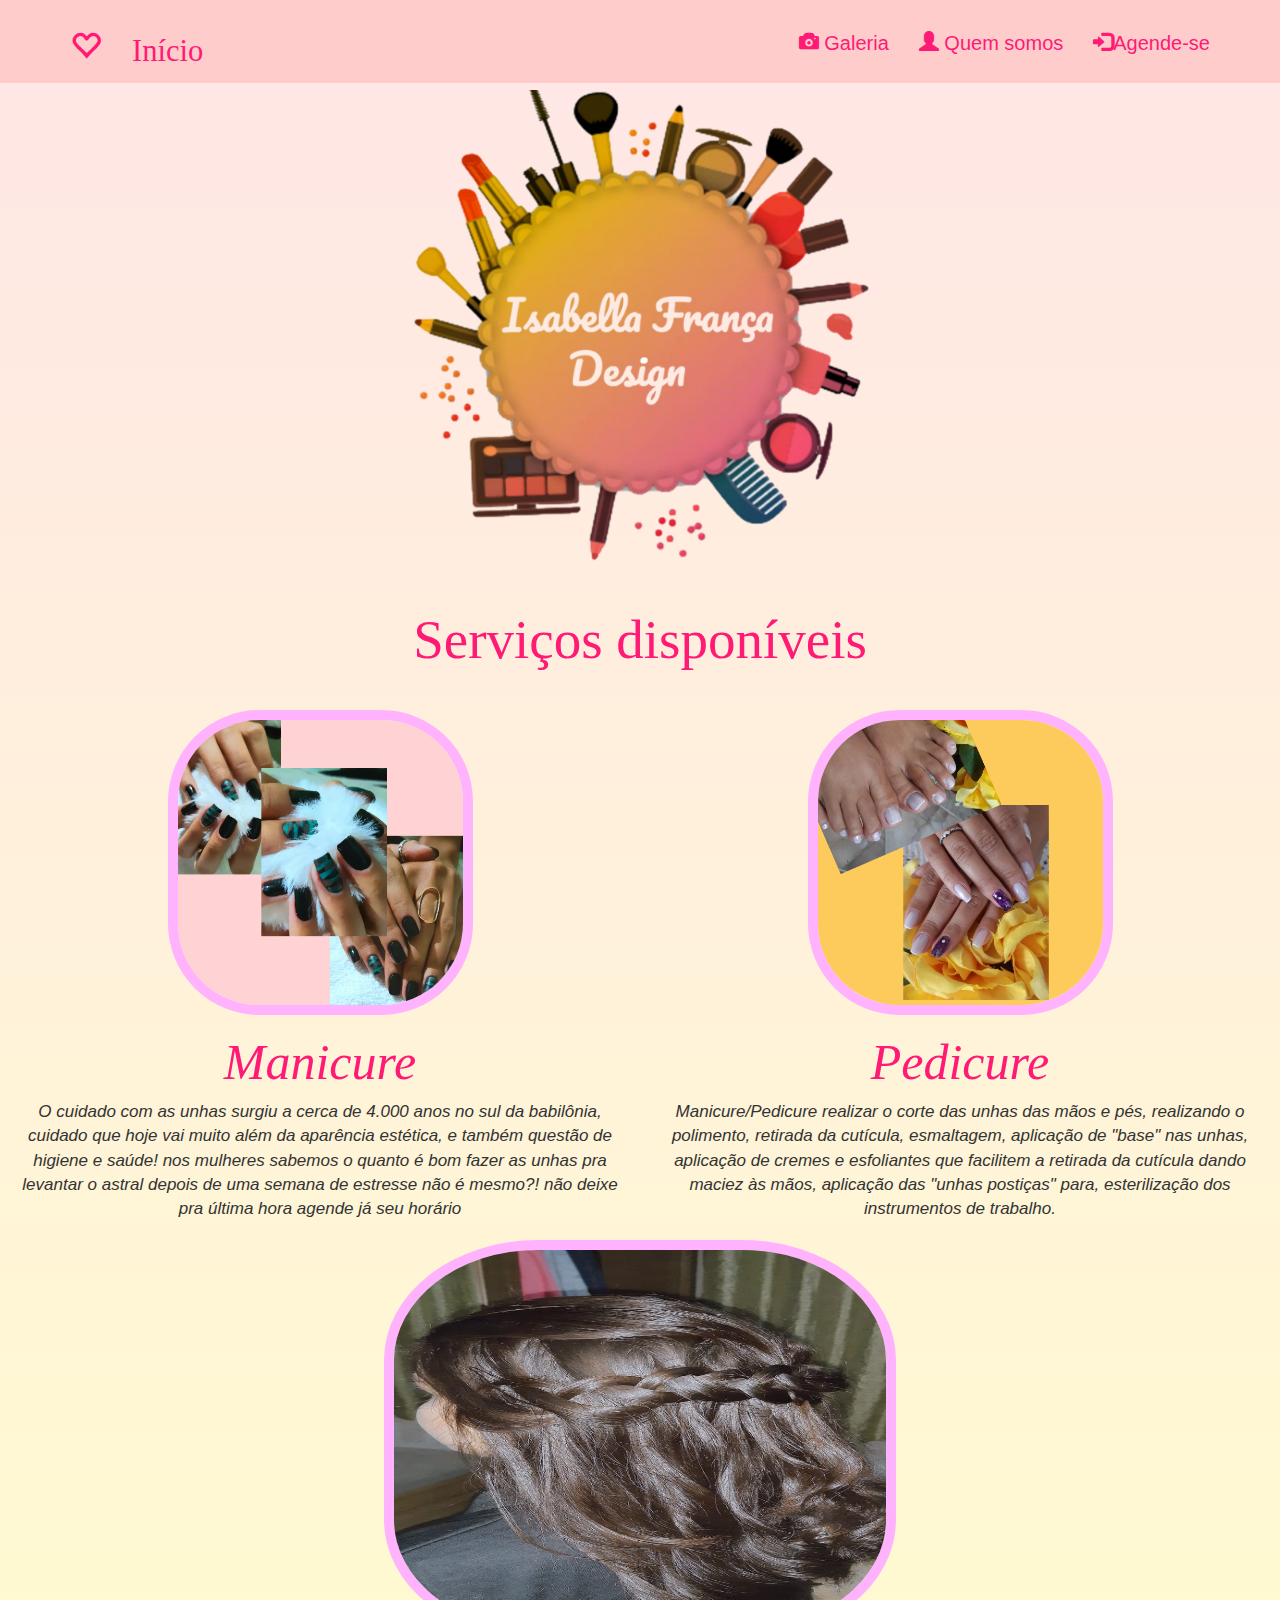
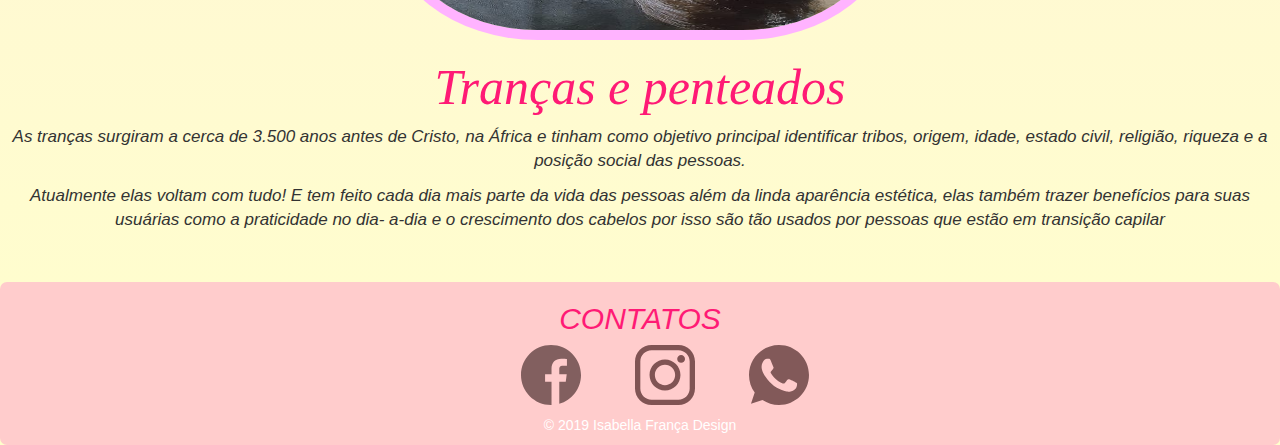
<file: index.html>
<!DOCTYPE html>
<html lang="pt-br">
  <head>
    <meta charset="utf-8">
    <meta http-equiv="X-UA-Compatible" content="IE=edge">
    <meta name="viewport" content="width=device-width, initial-scale=1">
    <!-- The above 3 meta tags *must* come first in the head; any other head content must come *after* these tags -->
    <title> Isabella França Design</title>

    <!-- Bootstrap -->
    <link href="bootstrap/css/bootstrap.min.css" rel="stylesheet">
    <link rel="stylesheet" type="text/css" href="index.css">

    <!-- HTML5 shim and Respond.js for IE8 support of HTML5 elements and media queries -->
    <!-- WARNING: Respond.js doesn't work if you view the page via file:// -->
    <!--[if lt IE 9]>
      <script src="https://oss.maxcdn.com/html5shiv/3.7.3/html5shiv.min.js"></script>
      <script src="https://oss.maxcdn.com/respond/1.4.2/respond.min.js"></script>
    <![endif]-->
  </head>
  <body>
    <!--MENU-->
         <nav class="navbar navbar-fixed-top navbar-inverse menu">
      <div class="container">
      <div class="navbar-header">
        <button type="button" class="navbar-toggle collapsed" data-toggle="collapse" data-target="#barra-navegacao">
          <span class="sr-only"> alternar navegação</span>
          <span class="icon-bar"></span>
          <span class="icon-bar"></span>
          <span class="icon-bar"></span>
        </button>
        <a href="index.html" class="navbar-brand">
          <span class="glyphicon glyphicon-heart-empty core">
           Início
         </span>
        </a>
        
      </div>
      <!--navbar-------------------------------------------------------------->
      <div class="collapse navbar-collapse" id="barra-navegacao">
        <ul class="nav navbar-nav navbar-right">
          <li><a href="galeria.html"><span class="glyphicon glyphicon-camera"></span> Galeria</a></li>
           <li><a href="quemsomos.html"><span class="glyphicon glyphicon-user" class="coracao"></span> Quem somos</a></li>
            <li><a href="agende.html"><span class="glyphicon glyphicon-log-in"></span>Agende-se</a></li>          
        </ul>
         </div>
     </nav>
  <!-------------------------------------------------------------------------CORPO------------->
  <!--<div  class="container-fluid" class="col-sm-12 primeiro">-->
      <img src="imagens/logo6.png" class=".img-fluid image"alt="imagem responsiva">
    <div class="col-sm-12 sobreserv" class="container-fluid">
      <p class="h1 serv">Serviços disponíveis</p>
    </div>
<br><br>

    <div class="container-fluid">
  <div class="row" class="container-fluid">
    <div class="col-sm-6 segundo" class="container-fluid">
      <img src="imagens/unha1.jpg" class="img-fluid unhaprinc">
      <h1 id="pcentro">Manicure</h1>
      <p id="centro">O cuidado com as unhas  surgiu a cerca de 4.000 anos no sul da babilônia, cuidado que hoje vai muito além da aparência estética, e  também questão de higiene e saúde!
nos mulheres sabemos o quanto é bom fazer as unhas pra levantar o astral depois de uma semana de estresse não é mesmo?!
não deixe pra última hora agende já seu horário</p>
    </div>
    <div class="col-sm-6 terceiro" class="container-fluid">
      <img src="imagens/unha2.jpg" class="img-fluid unhaprinc">
      <h1 id="pcentro">Pedicure</h1>
      <p id="centro">Manicure/Pedicure realizar o corte das unhas das mãos e pés, realizando o polimento, retirada da cutícula, esmaltagem, aplicação de "base" nas unhas, aplicação de cremes e esfoliantes que facilitem a retirada da cutícula dando maciez às mãos, aplicação das "unhas postiças" para, esterilização dos instrumentos de trabalho.</p>
    </div>
    <div class="row" class="container-fluid">
    <div class="col-sm-12 quinto" class="container-fluid">
      <img src="imagens/tranca5.jpg" class="img-fluid cabeloprinc">
      <h1 id="sobrecabelo">Tranças e penteados</h1>
      <p id="centro">As tranças surgiram a cerca de 3.500 anos antes de Cristo,  na África e tinham como objetivo principal identificar tribos, origem, idade, estado civil, religião, riqueza e a posição social das pessoas. </p>
      <p id="centro">
Atualmente elas voltam com tudo! E tem feito cada dia mais parte da vida das pessoas além da linda aparência estética, elas também trazer benefícios para suas usuárias como a praticidade no dia- a-dia e o crescimento dos cabelos por isso são tão usados por pessoas que estão em transição capilar</p>
    </div>
  </div>
  </div>
</div>
<!--</div>-->

<!--AQUI COMEÇA O RODAPÉ-->
<!-- Footer -->
<!-- Footer -->
<!-- Footer -->
<!-- Footer -->
<footer class="page-footer font-small blue pt-4">

  <!-- Footer Links -->
  <div class="container-fluid text-center text-md-left">

      <div class="col-md-12 mb-md-0 mb-12">

        <!-- Content -->
        <h5 class="text-uppercase contatos">Contatos</h5>

      </div>
      <!-- Grid column -->
      <hr class="clearfix w-100 d-md-none pb-3">
      <div class="col-md-12 mb-md-0 mb-12">
        <ul class="list-unstyled">
          <li>
          <img src="imagens/facebook.svg" class="face" class="img-fluid">
          <a href="https://www.instagram.com/_ifranca/"> <img src="imagens/instagram-logo.svg" class="insta" class="img-fluid"></a>
         <img src="imagens/whatsapp.svg" class="wpp" class="img-fluid">
          </li>
          </ul>

      </div>
      <!-- Grid column -->
    <!-- Grid row -->

  </div>
  <!-- Footer Links -->

  <!-- Copyright -->
  <div class="footer-copyright text-center py-3">© 2019 Isabella França Design
    <!--<a href="https://mdbootstrap.com/education/bootstrap/"> MDBootstrap.com</a>-->
  </div>
  <!-- Copyright -->

</footer>

    <!-- jQuery (necessary for Bootstrap's JavaScript plugins) -->
    <script src="https://ajax.googleapis.com/ajax/libs/jquery/1.12.4/jquery.min.js"></script>
    <!-- Include all compiled plugins (below), or include individual files as needed -->
    <script src="bootstrap/js/bootstrap.min.js"></script>
  </body>

</html>
</file>
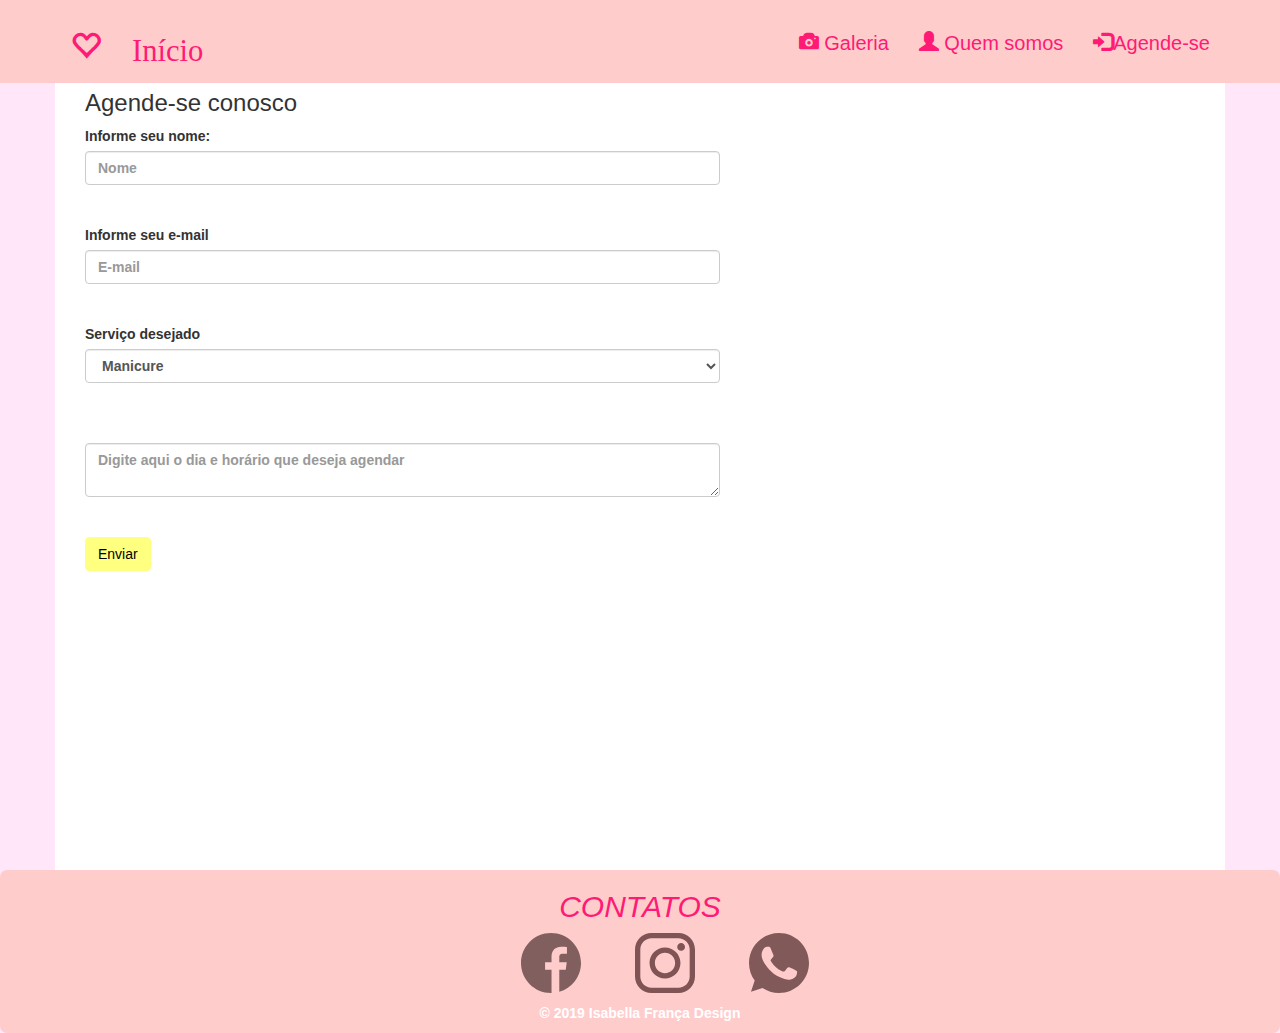
<file: agende.html>
<!DOCTYPE html>
<html lang="pt-br">
  <head>
    <meta charset="utf-8">
    <meta http-equiv="X-UA-Compatible" content="IE=edge">
    <meta name="viewport" content="width=device-width, initial-scale=1">
    <!-- The above 3 meta tags *must* come first in the head; any other head content must come *after* these tags -->
    <title>Isabella França Design</title>

    <!-- Bootstrap -->
    <link href="bootstrap/css/bootstrap.min.css" rel="stylesheet">
    <link rel="stylesheet" type="text/css" href="agendese.css">

    <!-- HTML5 shim and Respond.js for IE8 support of HTML5 elements and media queries -->
    <!-- WARNING: Respond.js doesn't work if you view the page via file:// -->
    <!--[if lt IE 9]>
      <script src="https://oss.maxcdn.com/html5shiv/3.7.3/html5shiv.min.js"></script>
      <script src="https://oss.maxcdn.com/respond/1.4.2/respond.min.js"></script>
    <![endif]-->
  </head>
  <body>
    <!--MENU-->
               <nav class="navbar navbar-fixed-top navbar-inverse menu">
      <div class="container">
      <div class="navbar-header">
        <button type="button" class="navbar-toggle collapsed" data-toggle="collapse" data-target="#barra-navegacao">
          <span class="sr-only"> alternar navegação</span>
          <span class="icon-bar"></span>
          <span class="icon-bar"></span>
          <span class="icon-bar"></span>
        </button>
        <a href="index.html" class="navbar-brand">
          <span class="glyphicon glyphicon-heart-empty core">
           Início
          </span>
        </a>
        
      </div>
      <!--navbar-------------------------------------------------------------->
      <div class="collapse navbar-collapse" id="barra-navegacao">
        <ul class="nav navbar-nav navbar-right">
          <li><a href="galeria.html"><span class="glyphicon glyphicon-camera"></span> Galeria</a></li>
           <li><a href="quemsomos.html"><span class="glyphicon glyphicon-user" class="coracao"></span> Quem somos</a></li>
            <li><a href="agende.html"><span class="glyphicon glyphicon-log-in"></span>Agende-se</a></li>          
        </ul>
         </div>
     </nav>
<!--COMEÇO CORPO -->
<div class="container" class="primeiro" id="funbranco">
 <div class="container-fluid">
  <div class="row" class="container-fluid">
    <div class="col-sm-7 segundo" class="container-fluid">
	  <section  class="content">
	  			<h3>Agende-se conosco</h3><b>
	  			<form class="form" method="POST" action="https://formspree.io/xyyznkkb">
            <label for="nome">Informe seu nome: </label>
            <input  class="form-control" class="field" name="name" placeholder="Nome"><br><br>
            <label for="email">Informe seu e-mail</label>
            <input class="form-control" class="field" for="email" name="email" placeholder="E-mail"><br><br>
                    <label for="exampleFormControlSelect1">Serviço desejado</label>
            <select class="form-control" id="exampleFormControlSelect1">
            <option>Manicure</option>
            <option>Pedicure</option>
            <option>Manicure e Pedicure</option>
            <option>Tranças e Penteados</option>
            </select><br><br>
            <label for="mensagem"></label>
            <textarea class="form-control" class="field" for="assunto" name="mesage" placeholder="Digite aqui o dia e horário que deseja agendar"></textarea><br><br>
            <button type="submit" class="btn btn-primary botao">
                            <span>Enviar</span>
                        </button>
        </form>
	  </section>
    </div> 
</div>
 <div class="col-sm-12" class="container-fluid">
      <iframe  class=".img-fluid mapa" class="mapa" src="https://www.google.com/maps/embed?pb=!1m18!1m12!1m3!1d3706.9547447214086!2d-43.42543568566137!3d-21.704481985636246!2m3!1f0!2f0!3f0!3m2!1i1024!2i768!4f13.1!3m3!1m2!1s0x989e8b9eb20efb%3A0xf876b60d8a9c6821!2sR.%20Jarcil%20Firmino%20Pinheiro%2C%20380%20-%20Nova%20Era%2C%20Juiz%20de%20Fora%20-%20MG%2C%2036087-340!5e0!3m2!1spt-BR!2sbr!4v1575142174904!5m2!1spt-BR!2sbr" width="600" height="450" frameborder="0" style="border:0;" allowfullscreen=""></iframe>
    </div>
  </div>
</div>




<!--AQUI COMEÇA O RODAPÉ-->
<!-- Footer -->
<footer class="page-footer font-small blue pt-4">

  <!-- Footer Links -->
  <div class="container-fluid text-center text-md-left">

      <div class="col-md-12 mb-md-0 mb-12">

        <!-- Content -->
        <h5 class="text-uppercase contatos">Contatos</h5>

      </div>
      <!-- Grid column -->
      <hr class="clearfix w-100 d-md-none pb-3">
      <div class="col-md-12 mb-md-0 mb-12">
        <ul class="list-unstyled">
          <li>
          <img src="imagens/facebook.svg" class="face" class="img-fluid">
          <a href="https://www.instagram.com/_ifranca/"> <img src="imagens/instagram-logo.svg" class="insta" class="img-fluid"></a>
         <img src="imagens/whatsapp.svg" class="wpp" class="img-fluid">
          </li>
          </ul>

      </div>
      <!-- Grid column -->
    <!-- Grid row -->

  </div>
  <!-- Footer Links -->

  <!-- Copyright -->
  <div class="footer-copyright text-center py-3">© 2019 Isabella França Design
    <!--<a href="https://mdbootstrap.com/education/bootstrap/"> MDBootstrap.com</a>-->
  </div>
  <!-- Copyright -->

</footer>
<!--Fim Rodapé-->


    <!-- jQuery (necessary for Bootstrap's JavaScript plugins) -->
    <script src="https://ajax.googleapis.com/ajax/libs/jquery/1.12.4/jquery.min.js"></script>
    <!-- Include all compiled plugins (below), or include individual files as needed -->
    <script src="bootstrap/js/bootstrap.min.js"></script>
  </body>

</html>
</file>
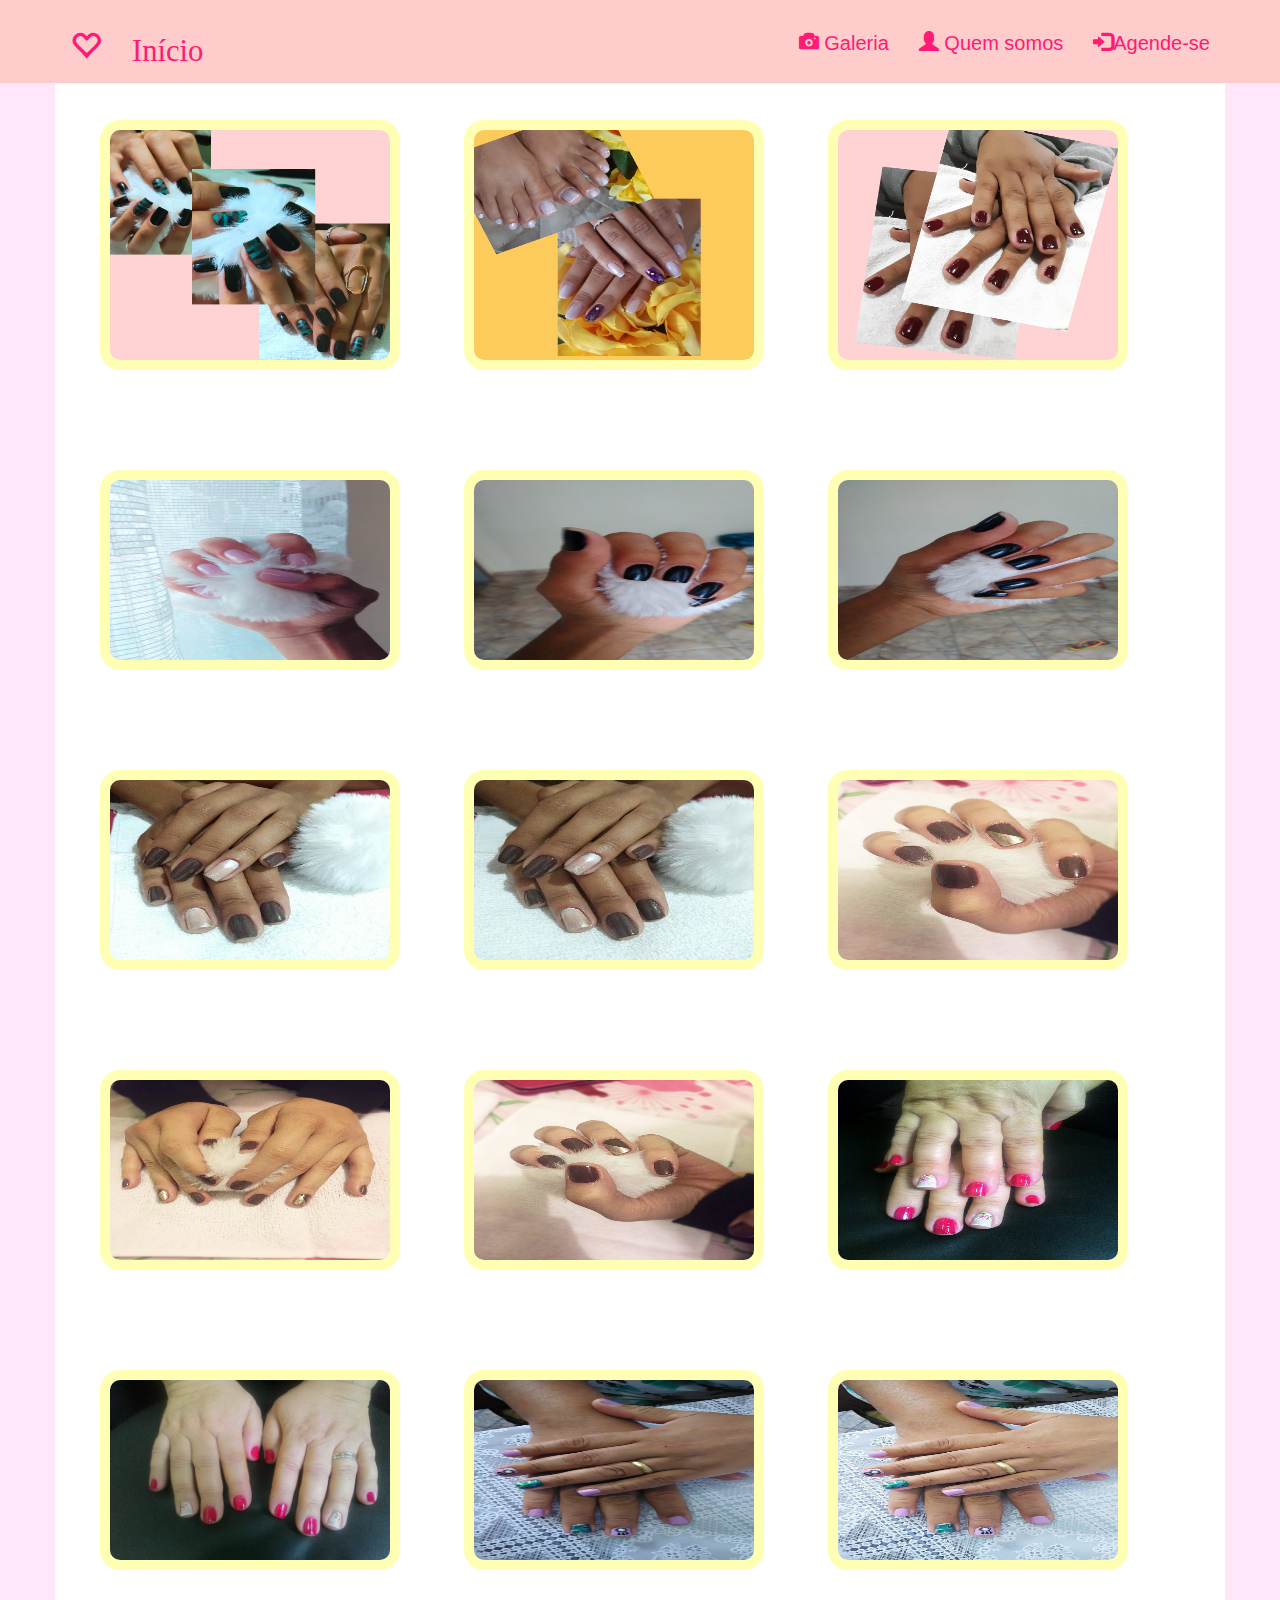
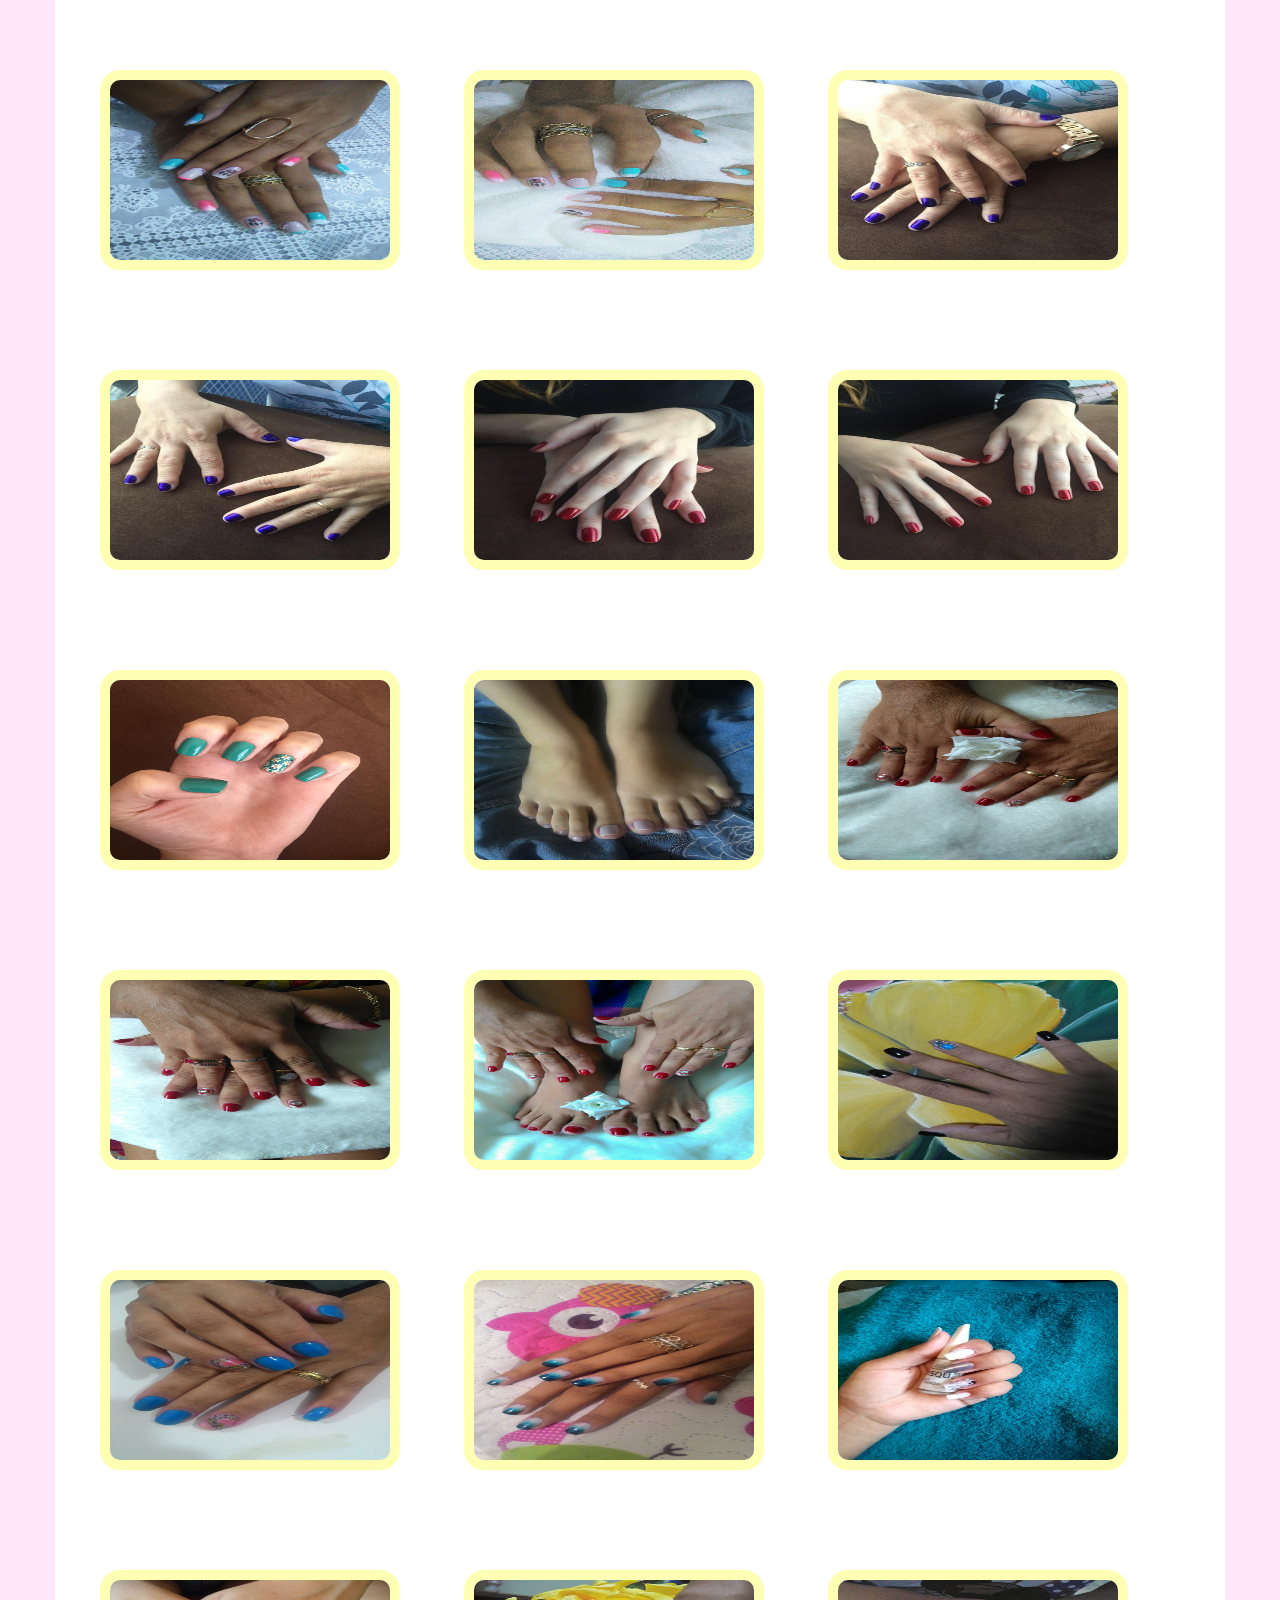
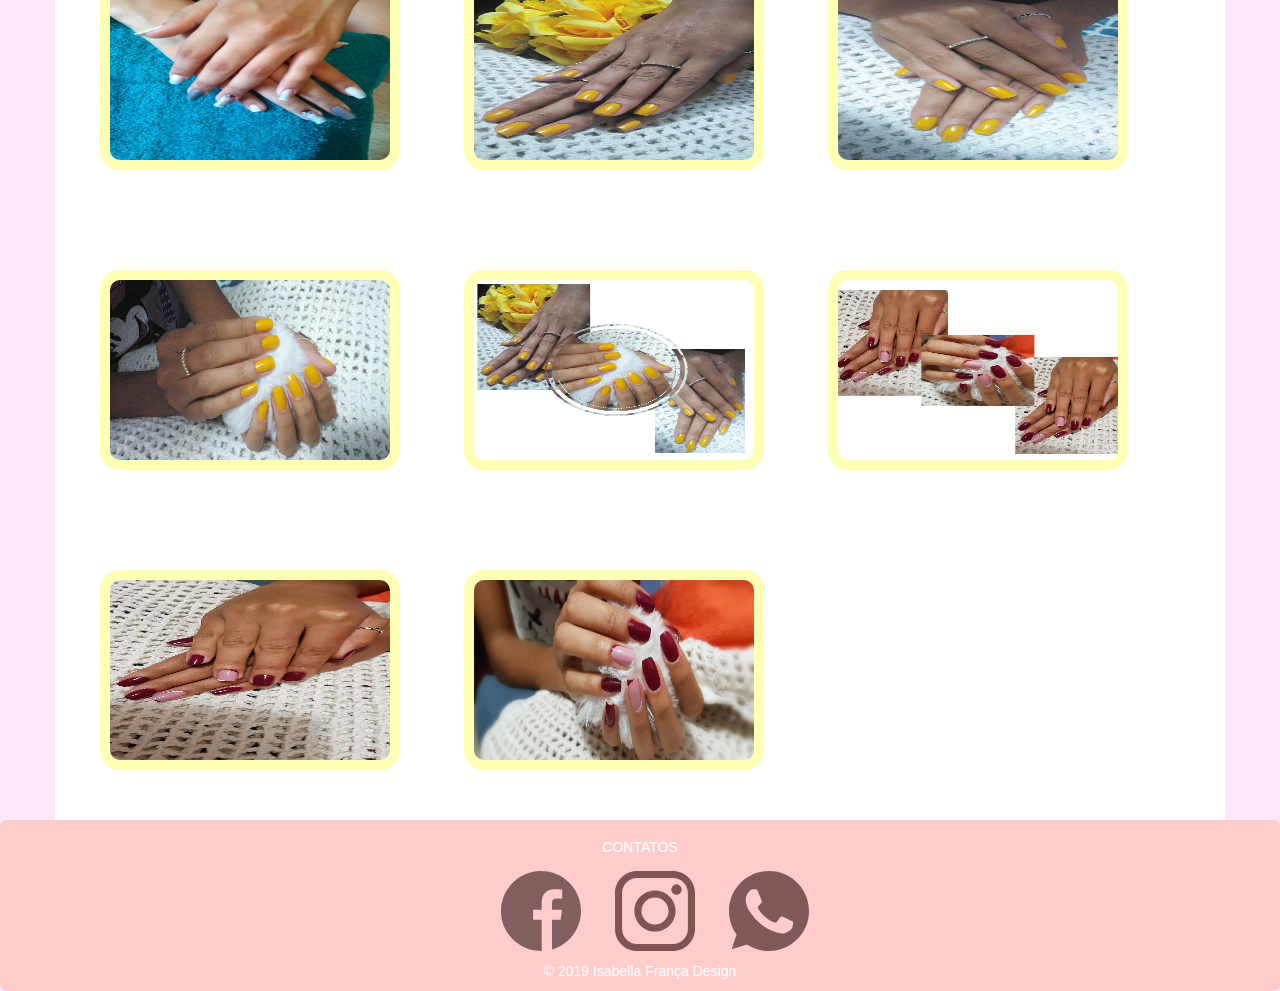
<file: galeria.html>
<!DOCTYPE html>
<html lang="pt-br">
  <head>
    <meta charset="utf-8">
    <meta http-equiv="X-UA-Compatible" content="IE=edge">
    <meta name="viewport" content="width=device-width, initial-scale=1">
    <!-- The above 3 meta tags *must* come first in the head; any other head content must come *after* these tags -->
    <title>Isabella França Design</title>

    <!-- Bootstrap -->
    <link href="bootstrap/css/bootstrap.min.css" rel="stylesheet">
    <link rel="stylesheet" type="text/css" href="galeria.css">

    <!-- HTML5 shim and Respond.js for IE8 support of HTML5 elements and media queries -->
    <!-- WARNING: Respond.js doesn't work if you view the page via file:// -->
    <!--[if lt IE 9]>
      <script src="https://oss.maxcdn.com/html5shiv/3.7.3/html5shiv.min.js"></script>
      <script src="https://oss.maxcdn.com/respond/1.4.2/respond.min.js"></script>
    <![endif]-->
  </head>
  <body>
    <!--MENU-->
                 <nav class="navbar navbar-fixed-top navbar-inverse menu">
      <div class="container">
      <div class="navbar-header">
        <button type="button" class="navbar-toggle collapsed" data-toggle="collapse" data-target="#barra-navegacao">
          <span class="sr-only"> alternar navegação</span>
          <span class="icon-bar"></span>
          <span class="icon-bar"></span>
          <span class="icon-bar"></span>
        </button>
        <a href="index.html" class="navbar-brand">
          <span class="glyphicon glyphicon-heart-empty core">
           Início
          </span>
        </a>
        
      </div>
      <!--navbar-------------------------------------------------------------->
      <div class="collapse navbar-collapse" id="barra-navegacao">
        <ul class="nav navbar-nav navbar-right">
          <li><a href="galeria.html"><span class="glyphicon glyphicon-camera"></span> Galeria</a></li>
           <li><a href="quemsomos.html"><span class="glyphicon glyphicon-user" class="coracao"></span> Quem somos</a></li>
            <li><a href="agende.html"><span class="glyphicon glyphicon-log-in"></span>Agende-se</a></li>          
        </ul>
         </div>
     </nav>
<!--COMEÇO CORPO -->
 <div class="container" class="col-sm-12" id="funbranco">
    <div class="gallery_box">
    <img src="imagens/unha1.jpg" class=".img-fluid topo">
    <img src="imagens/unha2.jpg"  class=".img-fluid topo" >
    <img src="imagens/unha3.jpg"  class=".img-fluid topo"> <br>
    <img src="imagens/unha4.jpg" class=".img-fluid imagens">
    <img src="imagens/unha5.jpg" class=".img-fluid imagens">
    <img src="imagens/unha6.jpg" class=".img-fluid imagens"> <br>
    <img src="imagens/unha7.jpg" class=".img-fluid imagens">
    <img src="imagens/unha8.jpg" class=".img-fluid imagens">
    <img src="imagens/unha9.jpg" class=".img-fluid imagens"> <br>
    <img src="imagens/unha10.jpg" class=".img-fluid imagens">
    <img src="imagens/unha11.jpg" class=".img-fluid imagens">
    <img src="imagens/unha12.jpg" class=".img-fluid imagens"><br>
    <img src="imagens/unha13.jpg" class=".img-fluid imagens">
    <img src="imagens/unha14.jpg" class=".img-fluid imagens">
    <img src="imagens/unha15.jpg" class=".img-fluid imagens"><br>
    <img src="imagens/unha16.jpg" class=".img-fluid imagens">
    <img src="imagens/unha17.jpg" class=".img-fluid imagens">
    <img src="imagens/unha18.jpg" class=".img-fluid imagens"><br>
    <img src="imagens/unha19.jpg" class=".img-fluid imagens">
    <img src="imagens/unha20.jpg" class=".img-fluid imagens">
    <img src="imagens/unha21.jpg" class=".img-fluid imagens"><br>
    <img src="imagens/unha22.jpg" class=".img-fluid imagens">
    <img src="imagens/unha23.jpg" class=".img-fluid imagens">
    <img src="imagens/unha24.jpg" class=".img-fluid imagens"><br>
    <img src="imagens/unha25.jpg" class=".img-fluid imagens">
    <img src="imagens/unha26.jpg" class=".img-fluid imagens">
    <img src="imagens/unha27.jpg" class=".img-fluid imagens"><br>
    <img src="imagens/unha28.jpg" class=".img-fluid imagens">
    <img src="imagens/unha29.jpg" class=".img-fluid imagens">
    <img src="imagens/unha30.jpg" class=".img-fluid imagens"><br>
    <img src="imagens/unha31.jpg" class=".img-fluid imagens">
    <img src="imagens/unha32.jpg" class=".img-fluid imagens">
    <img src="imagens/unha33.jpg" class=".img-fluid imagens"><br>
    <img src="imagens/unha34.jpg" class=".img-fluid imagens">
    <img src="imagens/unha35.jpg" class=".img-fluid imagens">
    <img src="imagens/unha36.jpg" class=".img-fluid imagens"><br>
    <img src="imagens/unha37.jpg" class=".img-fluid imagens">
    <img src="imagens/unha38.jpg" class=".img-fluid imagens">
</div>
</div>


<!--AQUI COMEÇA O RODAPÉ-->
<!-- Footer -->
<footer class="page-footer font-small blue pt-4">

  <!-- Footer Links -->
  <div class="container-fluid text-center text-md-left">

      <div class="col-md-12 mb-md-0 mb-12">

        <!-- Content -->
        <h5 class="text-uppercase contatos">Contatos</h5>

      </div>
      <!-- Grid column -->
      <hr class="clearfix w-100 d-md-none pb-3">
      <div class="col-md-12 mb-md-0 mb-12">
        <ul class="list-unstyled">
          <li>
          <img src="imagens/facebook.svg" class="face" class="img-fluid">
          <a href="https://www.instagram.com/_ifranca/"> <img src="imagens/instagram-logo.svg" class="insta" class="img-fluid"></a>
         <img src="imagens/whatsapp.svg" class="wpp" class="img-fluid">
          </li>
          </ul>

      </div>
      <!-- Grid column -->
    <!-- Grid row -->

  </div>
  <!-- Footer Links -->

  <!-- Copyright -->
  <div class="footer-copyright text-center py-3">© 2019 Isabella França Design
    <!--<a href="https://mdbootstrap.com/education/bootstrap/"> MDBootstrap.com</a>-->
  </div>
  <!-- Copyright -->

</footer>
<!--Fim Rodapé-->


    <!-- jQuery (necessary for Bootstrap's JavaScript plugins) -->
    <script src="https://ajax.googleapis.com/ajax/libs/jquery/1.12.4/jquery.min.js"></script>
    <!-- Include all compiled plugins (below), or include individual files as needed -->
    <script src="bootstrap/js/bootstrap.min.js"></script>
  </body>

</html>
</file>
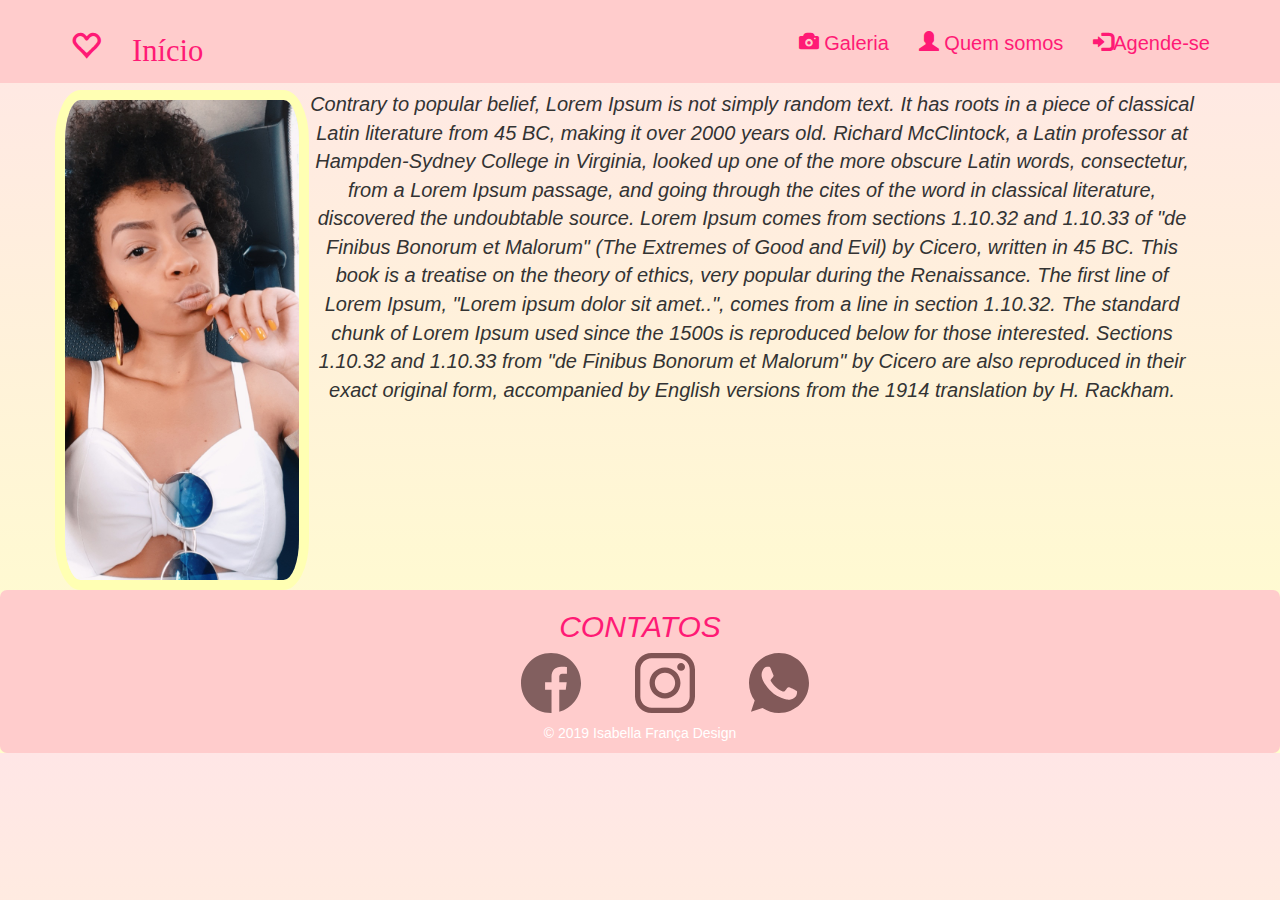
<file: quemsomos.html>
<!DOCTYPE html>
<html lang="pt-br">
  <head>
    <meta charset="utf-8">
    <meta http-equiv="X-UA-Compatible" content="IE=edge">
    <meta name="viewport" content="width=device-width, initial-scale=1">
    <!-- The above 3 meta tags *must* come first in the head; any other head content must come *after* these tags -->
    <title>Isabella França Design</title>

    <!-- Bootstrap -->
    <link href="bootstrap/css/bootstrap.min.css" rel="stylesheet">
    <link rel="stylesheet" type="text/css" href="quem.css">

    <!-- HTML5 shim and Respond.js for IE8 support of HTML5 elements and media queries -->
    <!-- WARNING: Respond.js doesn't work if you view the page via file:// -->
    <!--[if lt IE 9]>
      <script src="https://oss.maxcdn.com/html5shiv/3.7.3/html5shiv.min.js"></script>
      <script src="https://oss.maxcdn.com/respond/1.4.2/respond.min.js"></script>
    <![endif]-->
  </head>
  <body>
    <!--MENU-->
         <nav class="navbar navbar-fixed-top navbar-inverse menu">
      <div class="container">
      <div class="navbar-header">
        <button type="button" class="navbar-toggle collapsed" data-toggle="collapse" data-target="#barra-navegacao">
          <span class="sr-only"> alternar navegação</span>
          <span class="icon-bar"></span>
          <span class="icon-bar"></span>
          <span class="icon-bar"></span>
        </button>
        <a href="index.html" class="navbar-brand">
          <span class="glyphicon glyphicon-heart-empty core">
           Início
          </span>
        </a>
        
      </div>
      <!--navbar-------------------------------------------------------------->
      <div class="collapse navbar-collapse" id="barra-navegacao">
        <ul class="nav navbar-nav navbar-right">
          <li><a href="galeria.html"><span class="glyphicon glyphicon-camera"></span> Galeria</a></li>
           <li><a href="quemsomos.html"><span class="glyphicon glyphicon-user" class="coracao"></span> Quem somos</a></li>
            <li><a href="agende.html"><span class="glyphicon glyphicon-log-in"></span>Agende-se</a></li>          
        </ul>
         </div>
     </nav>
     <!------------------------------COMEÇO BODY-------------------------->
       <div class="container-fluid" class="princi">
        <img src="imagens/bella3.jpg" class=".img-fluid bellafeia">
       <p class="posi">
        Contrary to popular belief, Lorem Ipsum is not simply random text. It has roots in a piece of classical Latin literature from 45 BC, making it over 2000 years old. Richard McClintock, a Latin professor at Hampden-Sydney College in Virginia, looked up one of the more obscure Latin words, consectetur, from a Lorem Ipsum passage, and going through the cites of the word in classical literature, discovered the undoubtable source. Lorem Ipsum comes from sections 1.10.32 and 1.10.33 of "de Finibus Bonorum et Malorum" (The Extremes of Good and Evil) by Cicero, written in 45 BC. This book is a treatise on the theory of ethics, very popular during the Renaissance. The first line of Lorem Ipsum, "Lorem ipsum dolor sit amet..", comes from a line in section 1.10.32.

The standard chunk of Lorem Ipsum used since the 1500s is reproduced below for those interested. Sections 1.10.32 and 1.10.33 from "de Finibus Bonorum et Malorum" by Cicero are also reproduced in their exact original form, accompanied by English versions from the 1914 translation by H. Rackham.</p>
      </div>



     <!------------------COMEÇO FOOTER------------------------->
     <footer class="page-footer font-small blue pt-4">

  <!-- Footer Links -->
  <div class="container-fluid text-center text-md-left">

      <div class="col-md-12 mb-md-0 mb-12">

        <!-- Content -->
        <h5 class="text-uppercase contatos">Contatos</h5>

      </div>
      <!-- Grid column -->
      <hr class="clearfix w-100 d-md-none pb-3">
      <div class="col-md-12 mb-md-0 mb-12">
        <ul class="list-unstyled">
          <li>
          <img src="imagens/facebook.svg" class="face" class="img-fluid">
          <a href="https://www.instagram.com/_ifranca/"> <img src="imagens/instagram-logo.svg" class="insta" class="img-fluid"></a>
         <img src="imagens/whatsapp.svg" class="wpp" class="img-fluid">
          </li>
          </ul>

      </div>
      <!-- Grid column -->
    <!-- Grid row -->

  </div>
  <!-- Footer Links -->

  <!-- Copyright -->
  <div class="footer-copyright text-center py-3">© 2019 Isabella França Design
    <!--<a href="https://mdbootstrap.com/education/bootstrap/"> MDBootstrap.com</a>-->
  </div>
  <!-- Copyright -->

</footer>

    <!-- jQuery (necessary for Bootstrap's JavaScript plugins) -->
    <script src="https://ajax.googleapis.com/ajax/libs/jquery/1.12.4/jquery.min.js"></script>
    <!-- Include all compiled plugins (below), or include individual files as needed -->
    <script src="bootstrap/js/bootstrap.min.js"></script>
  </body>

</html>
</file>
<file: index.css>
*{
	margin: 0px;
	padding:0px;
}*
body{
	background-image: linear-gradient(to top, #ffffcc 0%, #ffe6e6 100%);
}
/*Inicio Menu*/
.navbar-inverse/*-transparente*/{
	padding: 15px 0px;
	background: rgba(0,0,0,10);
	border:none;
	font-size: 20px;
	background-color:#ffcccc;
}
.navbar-brad{
	padding: 10px 30px;
	font-size: 30px;
	color: yellow;
}

.navbar-inverse .navbar-nav>li>a{
	color: white;

}
.navbar-inverse .navbar-nav>li>a{
	color: #ff1a75;
}
.glyphicon.core{
	font-size: 1.7em;
	padding-bottom:5px;
	color:#ff1a75;
}
/*---------------------------------------------FIM MENU, COMEĆ‡O CORPO*/
#pcentro{
	text-align: center;
	font-family: italic;
	font-size: 50px;
}
.sobreserv{
	height: 50px;
	background-color: transparent;
	text-align: center;
	font-size: 50px;
	font-family: italic;
	color: #ff1a75;
}
#sobrecabelo{
	text-align: center;
	font-family: italic;
	font-size: 50px;
}
.cabelo{
	text-align: center;
}
#funbranco{
	background-color: white;
	height: 100%;
}
.image{
  max-width: 70%;
  height: 500px;
  display: block;
  margin-top: 90px;
  margin-left: auto;
  margin-right: auto;
}

.segundo{
	height: 500px; 
	background:transparent;
	padding-top: 30px;
}
.terceiro{
	height: 500px;
	background:transparent;
	padding-top: 30px;
}
.quinto{
	background:transparent;
	padding-bottom: 40px;
	padding-top: 20px;
}

.serv{
	font-size: 55px;
	font-family: italic;
}

#centro{
	text-align: center;
	font-style: italic;
	font-family: Verdana, Arial;
	font-size: 17px;
}
/*----------IMAGENS EDIÇÃO------------------*/
.unhaprinc{
  max-width: 50%;
  height: auto;
  display: block;
  margin-top: 40px;
  margin-left: auto;
  margin-right: auto;
  border-radius: 30%;
  border:10px solid #ffb3ff;
}
.cabeloprinc{
  width: 40%;
  height: 400px;
  display: block;
  margin-top: 80px;
  margin-left: auto;
  margin-right: auto;
  border-radius: 30%;
  border:10px solid #ffb3ff;
}
/*-----------------------------------------------FiM CORPO, COMEĆ‡O RODAPĆ‰--------*/
footer{
 background-color:#ffcccc;
 border-color:#ffcccc;
 border-radius: 7px;
 padding: 10px 0px 10px 0px;
 position: static;
 left: 0;
 bottom: 0;
 width: 100%;
 color: white;
 text-align: center;
}
h1{
	text-align: center;
	font-size: 50px;
	font-family: Verdana, Arial;
	font-style: italic;
	color: #ff1a75;
}

.cadastre{
	font-family: Verdana, Arial;
	font-size: 20px;
	color: #80002a;
}
.botao{
	color: black;
}
.botao:hover{
	background: white;
	color: black;
}
.insta{
	width: 60px;
	height: 60px;
	margin-left: 50px;
}
.face{
	width: 60px;
	height: 60px;
	margin-left: 50px;
}
.wpp{
	width: 60px;
	height: 60px;
	margin-left: 50px;
}
#emailsenha{
	color: #80002a;
}

.contatos{
	color: #ff1a75;
	font-size:30px;
	font-family: Verdana, Arial;
	font-style: italic;
}
</file>
<file: agendese.css>
*{
	margin: 0px;
	padding:0px;
}*
body{
	background-color: #ffe6f9;
}
/*Inicio Menu*/
.navbar-inverse/*-transparente*/{
	padding: 15px 0px;
	background: rgba(0,0,0,10);
	border:none;
	font-size: 20px;
	background-color:#ffcccc;
}
.navbar-brad{
	padding: 10px 30px;
	font-size: 30px;
	color: yellow;
}

.navbar-inverse .navbar-nav>li>a{
	color: white;

}
.navbar-inverse .navbar-nav>li>a{
	color: #ff1a75;
}
.glyphicon.core{
	font-size: 1.7em;
	padding-bottom: 5px;
	color:#ff1a75;
}
/*----------------------------------------------FIM MENU, COMEÇO CORPO*/

#funbranco{
	margin-top: 70px;
	background-color: white;
	height: 800px;
}
.mapa{
  max-width: 70%;
  height: 300px;
  display: block;
  margin-left: auto;
  margin-right: auto;
  border-radius: 50px;
  border: 10px #ffffb3;
}
.botao{
	background-color:#ffff80;
	border-color: #ffff80;
	color: white;
}



/*-----------------------------------------------FiM CORPO, COMEĆ‡O RODAPĆ‰--------*/
footer{
 background-color:#ffcccc;
 border-color:#ffcccc;
 border-radius: 7px;
 padding: 10px 0px 10px 0px;
 position: static;
 left: 0;
 bottom: 0;
 width: 100%;
 color: white;
 text-align: center;
}
h1{
	text-align: center;
	font-size: 50px;
	font-family: Verdana, Arial;
	font-style: italic;
	color: #ff1a75;
}

.cadastre{
	font-family: Verdana, Arial;
	font-size: 20px;
	color: #80002a;
}
.botao{
	color: black;
}
.botao:hover{
	background: white;
	color: black;
}
.insta{
	width: 60px;
	height: 60px;
	margin-left: 50px;
}
.face{
	width: 60px;
	height: 60px;
	margin-left: 50px;
}
.wpp{
	width: 60px;
	height: 60px;
	margin-left: 50px;
}
#emailsenha{
	color: #80002a;
}

.contatos{
	color: #ff1a75;
	font-size:30px;
	font-family: Verdana, Arial;
	font-style: italic;
}
</file>
<file: galeria.css>
*{
	margin: 0px;
	padding:0px;
}*
body{
	background-color: #ffe6f9;
}
/*Inicio Menu*/
.navbar-inverse/*-transparente*/{
	padding: 15px 0px;
	background: rgba(0,0,0,10);
	border:none;
	font-size: 20px;
	background-color:#ffcccc;
}
.navbar-brad{
	padding: 10px 30px;
	font-size: 30px;
	color: yellow;
}

.navbar-inverse .navbar-nav>li>a{
	color: white;

}
.navbar-inverse .navbar-nav>li>a{
	color: #ff1a75;
}
.glyphicon.core{
	font-size: 1.7em;
	padding-bottom: 5px;
	color:#ff1a75;
}
/*----------------------------------------------FIM MENU, COMEÇO CORPO*/

#funbranco{
	background-color: white;
	height: 100%;
}
.segundo{
	background-color: red;
	height: 400px;
}
.imagens{
	border-radius: 20px;
	border: 10px solid #ffffb3;
	margin-top: 50px;
	height: 200px;
	width: 300px;
	margin-right: 30px;
	margin-bottom: 50px;
	margin-left: 30px;
}
.topo{
	border-radius: 20px;
	border: 10px solid #ffffb3;
	margin-top: 120px;
	height: 250px;
	width: 300px;
	margin-right: 30px;
	margin-bottom: 50px;
	margin-left: 30px;

}
.gallery_box img:hover {
    -moz-transform: scale(1.3);
    -webkit-transform: scale(1.3);
    -ms-transform: scale(1.3);
    -o-transform: scale(1.3);
    transform: scale(1.3);
}


/*-----------------------------------------------FiM CORPO, COMEĆ‡O RODAPĆ‰--------*/
footer{
 background-color:#ffcccc;
 border-color:#ffcccc;
 border-radius: 7px;
 padding: 10px 0px 10px 0px;
 position: static;
 left: 0;
 bottom: 0;
 width: 100%;
 color: white;
 text-align: center;
}
h1{
	text-align: center;
	font-size: 50px;
	font-family: Verdana, Arial;
	font-style: italic;
	color: #ff1a75;
}

.cadastre{
	font-family: Verdana, Arial;
	font-size: 20px;
	color: #80002a;
}
.botao{
	color: black;
}
.botao:hover{
	background: white;
	color: black;
}
.insta{
	width: 80px;
	height: 80px;
	margin-left: 30px;
}
.face{
	width: 80px;
	height: 80px;
	margin-left: 30px;
}
.wpp{
	width: 80px;
	height: 80px;
	margin-left: 30px;
}
#emailsenha{
	color: #80002a;
}
</file>
<file: quem.css>
*{
  margin: 0px;
  padding:0px;
}*
body{
  background-image: linear-gradient(to top, #ffffcc 0%, #ffe6e6 100%);
}
/*Inicio Menu*/
.navbar-inverse/*-transparente*/{
  padding: 15px 0px;
  background: rgba(0,0,0,10);
  border:none;
  font-size: 20px;
  background-color:#ffcccc;
}
.navbar-brad{
  padding: 10px 30px;
  font-size: 30px;
  color: yellow;
}

.navbar-inverse .navbar-nav>li>a{
  color: white;

}
.navbar-inverse .navbar-nav>li>a{
  color: #ff1a75;
}
.glyphicon.core{
  font-size: 1.7em;
  padding-bottom: 5px;
  color:#ff1a75;
}
/*----------------------------------COMEÇO BODY-----------------------*/
.princi{
  margin-top: 200px;
  width: 100%;
  height: 500px;
  background: white;
}


.bellafeia{
  max-width: 100%;
  height: 500px;
  display: block;
  float: left;
  margin-top: 90px;
  margin-left: 40px;
  border: 10px solid #ffffb3;
  border-radius: 10%;
}

.posi{
  text-align: center;
  font-size: 20px;
  font-style: italic;
  margin-top: 90px;
  font-family: Verdana, Arial;
  margin-left: 70px;
  margin-right: 70px;

}













/*--------------------------------COMEÇO FOOTER-------------------------*/
footer{
 background-color:#ffcccc;
 border-color:#ffcccc;
 border-radius: 7px;
 padding: 10px 0px 10px 0px;
 position: static;
 left: 0;
 bottom: 0;
 width: 100%;
 color: white;
 text-align: center;
}
h1{
  text-align: center;
  font-size: 50px;
  font-family: Verdana, Arial;
  font-style: italic;
  color: #ff1a75;
}

.cadastre{
  font-family: Verdana, Arial;
  font-size: 20px;
  color: #80002a;
}
.botao{
  color: black;
}
.botao:hover{
  background: white;
  color: black;
}
.insta{
  width: 60px;
  height: 60px;
  margin-left: 50px;
}
.face{
  width: 60px;
  height: 60px;
  margin-left: 50px;
}
.wpp{
  width: 60px;
  height: 60px;
  margin-left: 50px;
}
#emailsenha{
  color: #80002a;
}

.contatos{
  color: #ff1a75;
  font-size:30px;
  font-family: Verdana, Arial;
  font-style: italic;
}
</file>
